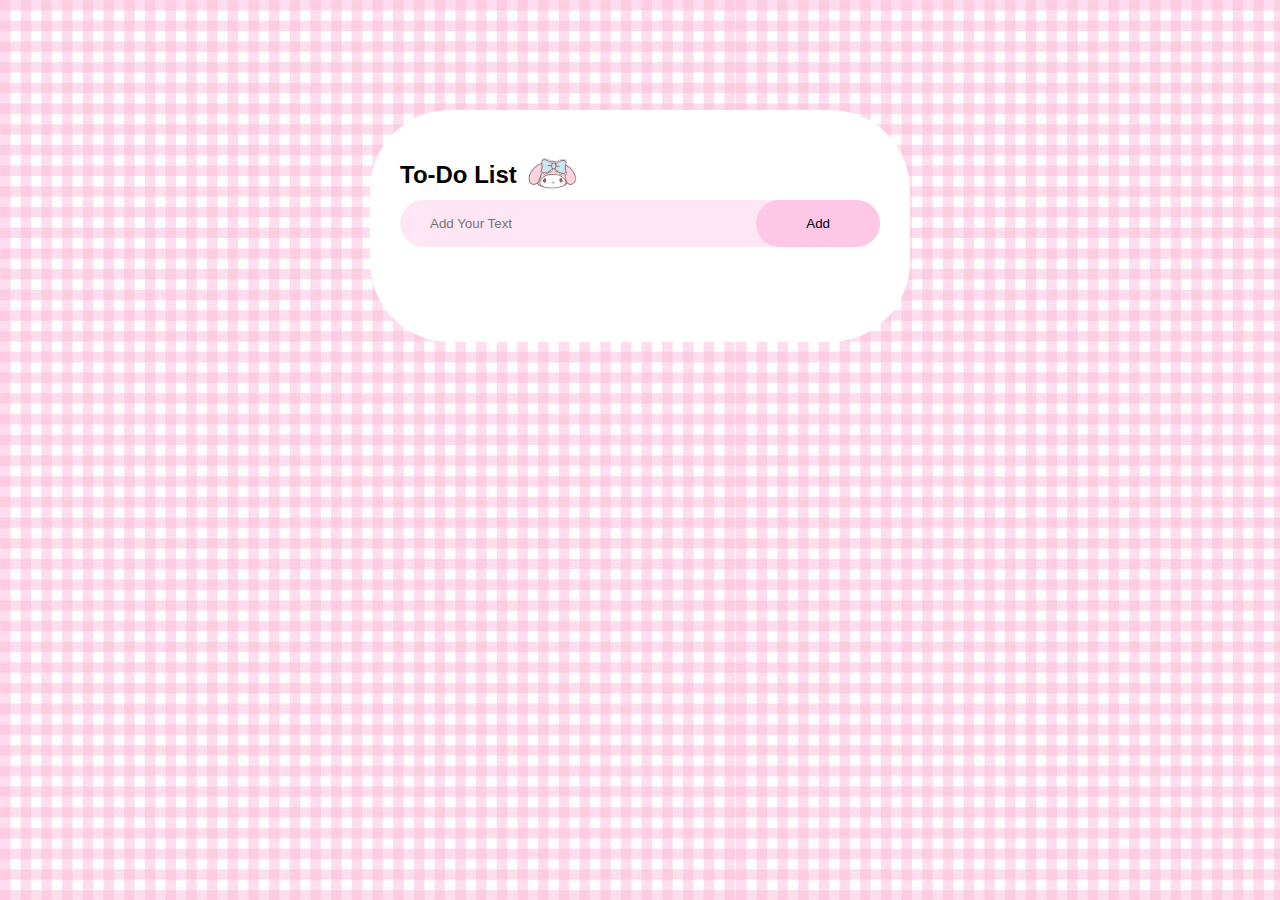
<file: index.html>
<!DOCTYPE html>
<html>
<head>
<meta name="viewport" content="width=device-width,initial scale=1">
<title>To-Do List App</title>
<link rel="stylesheet" href="style.css">
<link rel="icon" href="my-icon.png">
</head>
<body>
<div class="container">
    <div class="todo-list">
        <h2>To-Do List <img src="icons.png"></h2>
        <div class="row">
            <input type="text" id="input-box" placeholder="Add Your Text">
            <button onclick="addtask()">Add</button>
        </div>
        <ul id="list-container">
            <!---<li class="checked">Task 1</li>
            <li>Task 2</li>
            <li>Task 3</li>-->
        </ul>
    </div>
</div>
<script src="script.js"></script>
</body>
</html>
</file>
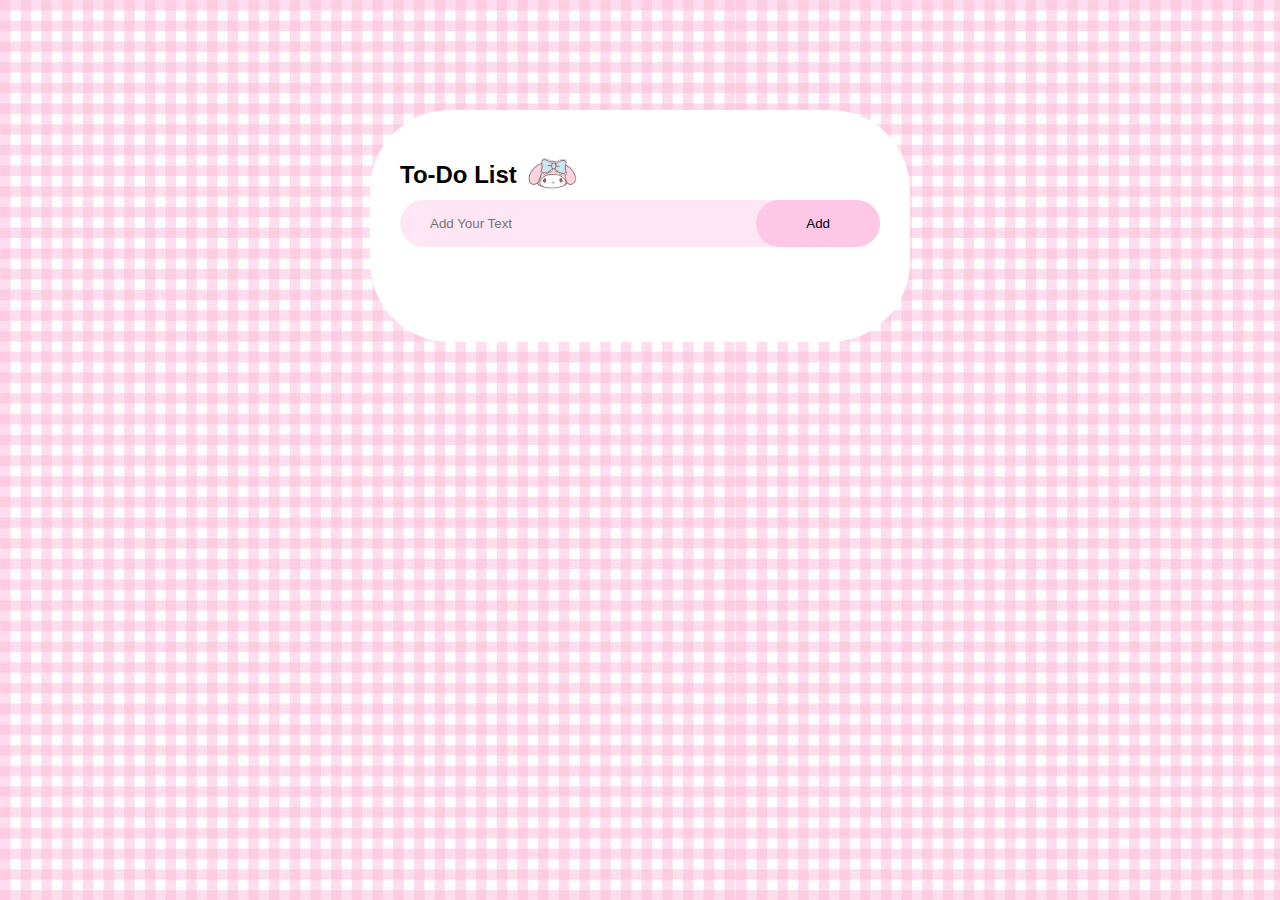
<file: todo.html>
<!DOCTYPE html>
<html>
<head>
<meta name="viewport" content="width=device-width,initial scale=1">
<title>To-Do List App</title>
<link rel="stylesheet" href="todo.css">
<link rel="icon" href="my-icon.png">
</head>
<body>
<div class="container">
    <div class="todo-list">
        <h2>To-Do List <img src="icons.png"></h2>
        <div class="row">
            <input type="text" id="input-box" placeholder="Add Your Text">
            <button onclick="addtask()">Add</button>
        </div>
        <ul id="list-container">
            <!---<li class="checked">Task 1</li>
            <li>Task 2</li>
            <li>Task 3</li>-->
        </ul>
    </div>
</div>
<script src="script.js"></script>
</body>
</html>
</file>
<file: style.css>
*{
    margin: 0;
    padding: 0;
    font-family: 'Poppins',sans-serif;
    box-sizing: border-box;
}

.container{
    width: 100%;
    min-height: 100vh;
    background: url(backgrund.jpg);
    padding: 10px;
}

.todo-list{
    width: 100%;
    max-width: 540px;
    background-color: white;
    margin: 100px auto 20px;
    padding: 40px 30px 70px;
    border-radius: 80px;


}

.todo-list h2{
    color: black;
    display: flex;
    align-items: center;
    margin-bottom: 20 px;
}

.todo-list h2 img{
    width: 50px;
    margin-left: 10px;
}

.row {
    display: flex;
    align-items: center;
    justify-content: space-between;
    background-color: #FFE6F4;
    border-radius: 30px;
    padding-left: 20px;
    margin-bottom: 25px;
}

input{
    flex: 1;
    border: none;
    outline: none;
    background: transparent;
    padding: 10px;
}

button{
    border: none;
    outline: none;
    padding: 16px 50px;
    background: #FFC7E6;
    color: black;
    border-radius: 40px;
    cursor: pointer;
}
ul li{
    list-style: none;
    font-size: 17px;
    padding: 12px 8px 12px 15px;
    user-select: none;
    cursor: pointer;
    position: relative;
    padding-left: 45px;
    margin-bottom: 10px;
    min-height: 40px;

}
ul li::before{
    content: '';
    position:absolute;
    height: 28px;
    width:28px;
    border-radius: 50%;
    background-image: url(unchecked.png);
    background-size: cover;
    background-position: center;
    top: 9px;
    left:8px;

}

ul li.checked{
    color: pink;
    text-decoration: line-through;
}
ul li.checked::before{
    background-image: url(checked.png);
}

ul li span{
    position:absolute;
    right: 0;
    top: 5px;
    width: 40px;
    height: 40px;
    font-size: 22px;
    color: #555;
    list-height: 40px;
    text-align: center;
    border-radius: 50%;
}

ul li span:hover{
    background: #FFC7E6;
}
</file>
<file: todo.css>
*{
    margin: 0;
    padding: 0;
    font-family: 'Poppins',sans-serif;
    box-sizing: border-box;
}

.container{
    width: 100%;
    min-height: 100vh;
    background: url(backgrund.jpg);
    padding: 10px;
}

.todo-list{
    width: 100%;
    max-width: 540px;
    background-color: white;
    margin: 100px auto 20px;
    padding: 40px 30px 70px;
    border-radius: 80px;


}

.todo-list h2{
    color: black;
    display: flex;
    align-items: center;
    margin-bottom: 20 px;
}

.todo-list h2 img{
    width: 50px;
    margin-left: 10px;
}

.row {
    display: flex;
    align-items: center;
    justify-content: space-between;
    background-color: #FFE6F4;
    border-radius: 30px;
    padding-left: 20px;
    margin-bottom: 25px;
}

input{
    flex: 1;
    border: none;
    outline: none;
    background: transparent;
    padding: 10px;
}

button{
    border: none;
    outline: none;
    padding: 16px 50px;
    background: #FFC7E6;
    color: black;
    border-radius: 40px;
    cursor: pointer;
}
ul li{
    list-style: none;
    font-size: 17px;
    padding: 12px 8px 12px 15px;
    user-select: none;
    cursor: pointer;
    position: relative;
    padding-left: 45px;
    margin-bottom: 10px;
    min-height: 40px;

}
ul li::before{
    content: '';
    position:absolute;
    height: 28px;
    width:28px;
    border-radius: 50%;
    background-image: url(unchecked.png);
    background-size: cover;
    background-position: center;
    top: 9px;
    left:8px;

}

ul li.checked{
    color: pink;
    text-decoration: line-through;
}
ul li.checked::before{
    background-image: url(checked.png);
}

ul li span{
    position:absolute;
    right: 0;
    top: 5px;
    width: 40px;
    height: 40px;
    font-size: 22px;
    color: #555;
    list-height: 40px;
    text-align: center;
    border-radius: 50%;
}

ul li span:hover{
    background: #5DA281;
}
</file>
